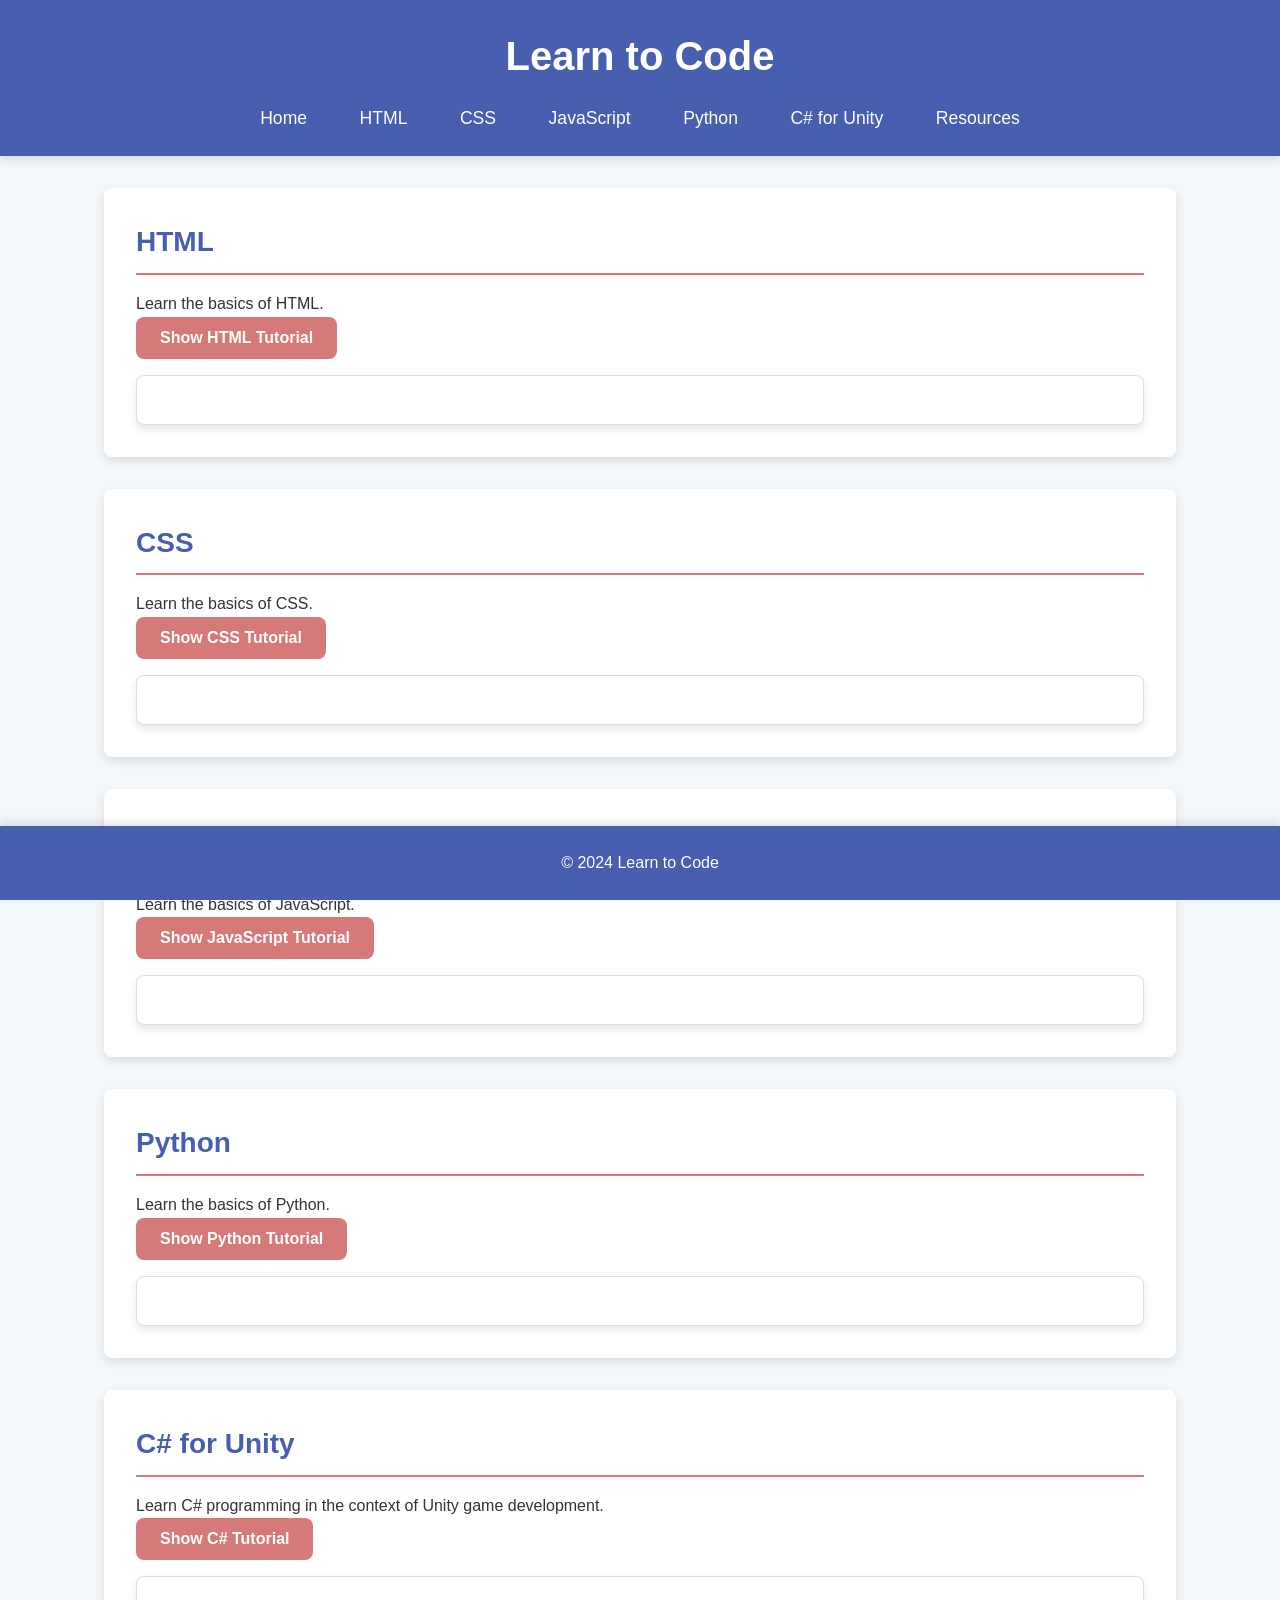
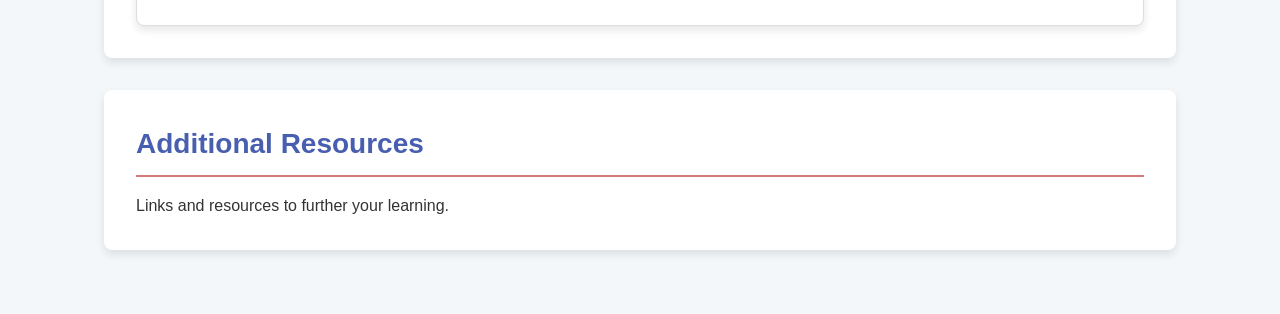
<file: index.html>
<!DOCTYPE html>
<html lang="en">
<head>
    <meta charset="UTF-8">
    <meta name="viewport" content="width=device-width, initial-scale=1.0">
    <title>Learn to Code</title>
    <link rel="stylesheet" href="styles.css">
</head>
<body>
    <header>
        <h1>Learn to Code</h1>
        <nav>
            <ul>
                <li><a href="index.html">Home</a></li>
                <li><a href="#html">HTML</a></li>
                <li><a href="#css">CSS</a></li>
                <li><a href="#javascript">JavaScript</a></li>
                <li><a href="#python">Python</a></li>
                <li><a href="#csharp">C# for Unity</a></li>
                <li><a href="#resources">Resources</a></li>
            </ul>
        </nav>
    </header>

    <main>
        <section id="html">
            <h2>HTML</h2>
            <p>Learn the basics of HTML.</p>
            <button onclick="showContent('html')">Show HTML Tutorial</button>
            <div id="html-content" class="content"></div>
        </section>

        <section id="css">
            <h2>CSS</h2>
            <p>Learn the basics of CSS.</p>
            <button onclick="showContent('css')">Show CSS Tutorial</button>
            <div id="css-content" class="content"></div>
        </section>

        <section id="javascript">
            <h2>JavaScript</h2>
            <p>Learn the basics of JavaScript.</p>
            <button onclick="showContent('javascript')">Show JavaScript Tutorial</button>
            <div id="javascript-content" class="content"></div>
        </section>

        <section id="python">
            <h2>Python</h2>
            <p>Learn the basics of Python.</p>
            <button onclick="showContent('python')">Show Python Tutorial</button>
            <div id="python-content" class="content"></div>
        </section>

        <section id="csharp">
            <h2>C# for Unity</h2>
            <p>Learn C# programming in the context of Unity game development.</p>
            <button onclick="showContent('csharp')">Show C# Tutorial</button>
            <div id="csharp-content" class="content"></div>
        </section>

        <section id="resources">
            <h2>Additional Resources</h2>
            <p>Links and resources to further your learning.</p>
        </section>
    </main>

    <footer>
        <p>&copy; 2024 Learn to Code</p>
    </footer>

    <script src="script.js"></script>
</body>
</html>
</file>
<file: styles.css>
/* Basic Reset */
#html a {
    color: #7758E0; /* Accent Color: Light Blue */
    text-decoration: none;
    font-weight: bold;
    font-size: 1.1rem;
    transition: color 0.3s ease, text-decoration 0.3s ease;
}

#html a:hover {
    color: #84ddec; /* Accent Color: Soft Red */
    text-decoration: underline;
}

* {
    margin: 0;
    padding: 0;
    box-sizing: border-box;
}

/* Body Styles */
body {
    font-family: 'Helvetica Neue', Arial, sans-serif;
    line-height: 1.6;
    color: #333;
    background-color: #f4f7f9; /* Light Grayish Blue Background */
}

/* Header Styles */
header {
    background-color: #485EAE; /* Main Color: Muted Blue */
    color: #ffffff; /* White */
    padding: 1.5rem 3rem;
    text-align: center;
    box-shadow: 0 4px 8px rgba(0, 0, 0, 0.1);
}

header h1 {
    margin: 0;
    font-size: 2.5rem;
    font-weight: bold;
}

nav ul {
    list-style: none;
    padding: 0;
    margin-top: 1rem;
}

nav ul li {
    display: inline;
    margin: 0 1.5rem;
}

nav ul li a {
    color: #ffffff; /* White */
    text-decoration: none;
    font-weight: 500;
    font-size: 1.1rem;
    transition: color 0.3s ease;
}

nav ul li a:hover {
    color: #e0e0e0; /* Light Gray */
}

/* Main Section Styles */
main {
    padding: 2rem 4rem;
    max-width: 1200px;
    margin: 0 auto;
}

section {
    margin-bottom: 2rem;
    padding: 2rem;
    background-color: #ffffff; /* White Background */
    border-radius: 8px;
    box-shadow: 0 4px 8px rgba(0, 0, 0, 0.1);
}

section h2 {
    color: #485EAE; /* Main Color: Muted Blue */
    margin-bottom: 1rem;
    font-size: 1.75rem;
    border-bottom: 2px solid #D57979; /* New Accent Color: Soft Red */
    padding-bottom: 0.5rem;
}

/* Button Styles */
button {
    padding: 0.75rem 1.5rem;
    border: none;
    border-radius: 8px;
    background-color: #D57979; /* New Accent Color: Soft Red */
    color: #ffffff; /* White */
    cursor: pointer;
    font-size: 1rem;
    font-weight: 600;
    transition: background-color 0.3s ease, transform 0.2s ease;
}

button:hover {
    background-color: #c55a5a; /* Darker Soft Red */
    transform: translateY(-2px); /* Slight Lift Effect */
}

/* Content Box Styles */
.content {
    margin-top: 1rem;
    padding: 1.5rem;
    border-radius: 8px;
    border: 1px solid #ddd;
    background-color: #ffffff; /* White Background */
    box-shadow: 0 4px 8px rgba(0, 0, 0, 0.1);
}

/* Code Block Styles */
pre {
    background-color: #f1f1f1; /* Light Gray Background */
    padding: 1.5rem;
    border-radius: 8px;
    overflow-x: auto;
    font-family: 'Courier New', monospace;
    border: 1px solid #ddd;
}

/* Footer Styles */
footer {
    background-color: #485EAE; /* Main Color: Muted Blue */
    color: #ffffff; /* White */
    text-align: center;
    padding: 1.5rem 3rem;
    position: fixed;
    width: 100%;
    bottom: 0;
    box-shadow: 0 -4px 8px rgba(0, 0, 0, 0.1);
}

/* Responsive Design */
@media (max-width: 768px) {
    main {
        padding: 1rem;
    }

    nav ul li {
        display: block;
        margin: 0.5rem 0;
    }

    button {
        width: 100%;
        box-sizing: border-box;
    }
}
</file>
